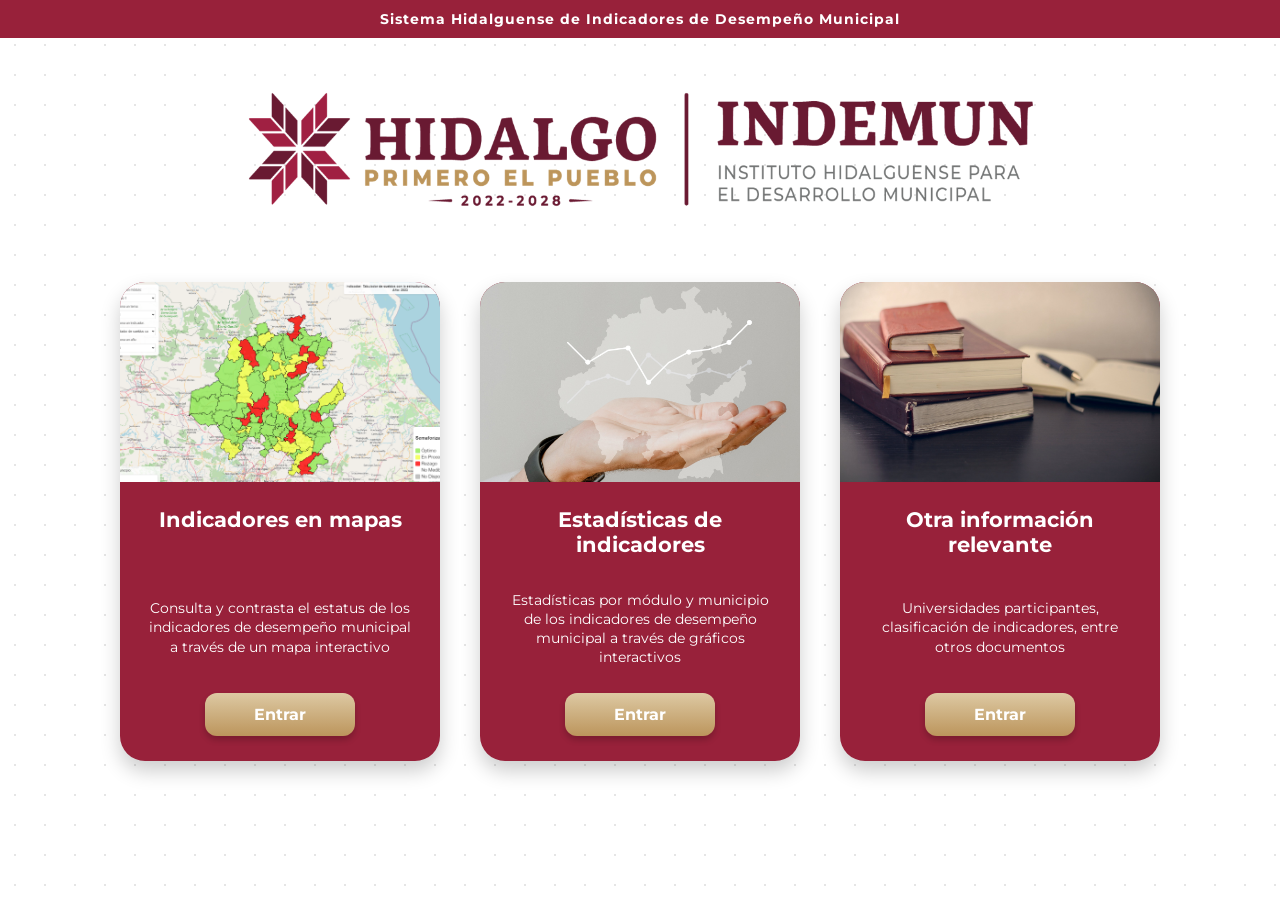
<file: app/index.html>
<!DOCTYPE html>
<html lang="es">
<head>
    <meta charset="UTF-8">
    <meta name="viewport" content="width=device-width, initial-scale=1.0">
    <title>INDEMUN - Hidalgo</title>
    <link rel="stylesheet" href="style.css">
    <link href="https://fonts.googleapis.com/css2?family=Montserrat:wght@300;400;700&display=swap" rel="stylesheet">
</head>
<body>

    <header class="top-bar">
        Sistema Hidalguense de Indicadores de Desempeño Municipal
    </header>

    <section class="logo-container">
        <div class="logos">
            <img src="assets/img/indemun2.png" alt="Hidalgo Primero el Pueblo" class="logo-hidalgo">
        </div>
    </section>

    <main class="cards-container">
        
        <div class="card">
            <div class="card-image">
                <img src="assets/img/mapas.png" alt="Indicadores en mapas">
            </div>
            <div class="card-content">
                <h3>Indicadores en mapas</h3>
                <p>Consulta y contrasta el estatus de los indicadores de desempeño municipal a través de un mapa interactivo</p>
                <a href="/INDEMUN_simplificado/app/mapa.html" class="btn-entrar">Entrar</a>
            </div>
        </div>

        <div class="card">
            <div class="card-image">
                <img src="assets/img/numero.jpg" alt="Estadísticas">
            </div>
            <div class="card-content">
                <h3>Estadísticas de indicadores</h3>
                <p>Estadísticas por módulo y municipio de los indicadores de desempeño municipal a través de gráficos interactivos</p>
                <a href="/INDEMUN_simplificado/app/estatdisticas.html" class="btn-entrar">Entrar</a>
            </div>
        </div>

        <div class="card">
            <div class="card-image">
                <img src="assets/img/otra.jpg" alt="Información Relevante">
            </div>
            <div class="card-content">
                <h3>Otra información relevante</h3>
                <p>Universidades participantes, clasificación de indicadores, entre otros documentos</p>
                <a href="/INDEMUN_simplificado/app/otra.html" class="btn-entrar">Entrar</a>
            </div>
        </div>

    </main>

</body>
</html>
</file>
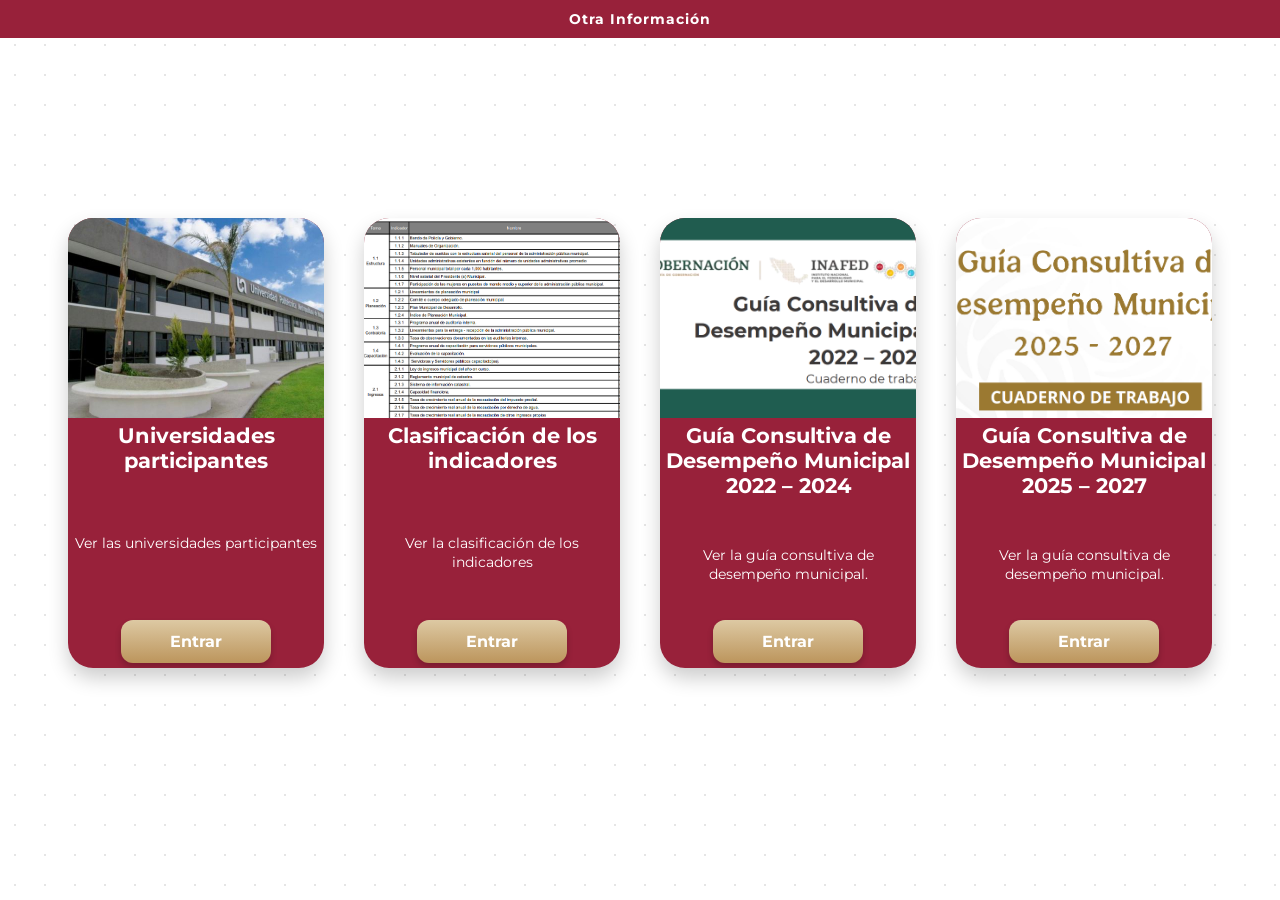
<file: app/otra.html>
<!DOCTYPE html>
<html lang="es">
<head>
    <meta charset="UTF-8">
    <meta name="viewport" content="width=device-width, initial-scale=1.0">
    <title>INDEMUN - Hidalgo</title>
    <link rel="stylesheet" href="style_otra.css">
    <link href="https://fonts.googleapis.com/css2?family=Montserrat:wght@300;400;700&display=swap" rel="stylesheet">
</head>
<body>

    <header class="top-bar">
        Otra Información
    </header>

    <main class="cards-container" style="flex-wrap: nowrap;padding-top: 20vh;">
        
        <div class="card" style="width: 20vw;height: 50vh;">
            <div class="card-image">
                <img src="assets/img/universidades.jpg" alt="Indicadores en mapas">
            </div>
            <div class="card-content" >
                <h3>Universidades participantes</h3>
                <p>Ver las universidades participantes</p>
                <a href="#" class="btn-entrar" onclick="abrir('doc/universidades_.pdf', event)">Entrar</a>
            </div>
        </div>

        <div class="card" style="width: 20vw;height: 50vh;">
            <div class="card-image">
                <img src="assets/img/clasificacion.png" alt="Estadísticas">
            </div>
            <div class="card-content">
                <h3>Clasificación de los indicadores</h3>
                <p>Ver la clasificación de los indicadores</p>
                <a href="#" class="btn-entrar" onclick="abrir('doc/clasificacion.pdf', event)">Entrar</a>
            </div>
        </div>

        <div class="card" style="width: 20vw;height: 50vh;">
            <div class="card-image">
                <img src="assets/img/guia.png" alt="Información Relevante">
            </div>
            <div class="card-content">
                <h3>Guía Consultiva de Desempeño Municipal 2022 – 2024</h3>
                <p>Ver la guía consultiva de desempeño municipal.</p>
                <a href="#" class="btn-entrar" onclick="abrir('doc/gdm.pdf', event)">Entrar</a>
            </div>
        </div>
        <div class="card" style="width: 20vw;height: 50vh;">
            <div class="card-image">
                <img src="assets/img/guia2025.png" alt="Información Relevante">
            </div>
            <div class="card-content">
                <h3>Guía Consultiva de Desempeño Municipal 2025 – 2027</h3>
                <p>Ver la guía consultiva de desempeño municipal.</p>
                <a href="#" class="btn-entrar" onclick="abrir('doc/gdm2025.pdf', event)">Entrar</a>
            </div>
        </div>

    </main>
<div id="pdfModal" class="modal">
    <div class="modal-content">
        <span class="close-btn" onclick="cerrarModal()">&times;</span>
        <iframe id="pdfViewer" src="" frameborder="0"></iframe>
    </div>
</div>
<script>
    function abrir(rutaPdf, evento) {
    // Evita que el enlace siga el href (importante)
    if(evento) evento.preventDefault();

    const modal = document.getElementById("pdfModal");
    const viewer = document.getElementById("pdfViewer");

    viewer.src = rutaPdf; // Asigna la ruta del PDF al iframe
    modal.style.display = "block"; // Muestra el modal
}

function cerrarModal() {
    const modal = document.getElementById("pdfModal");
    const viewer = document.getElementById("pdfViewer");
    
    modal.style.display = "none";
    viewer.src = ""; // Limpia el src para detener la carga
}

// Cerrar si el usuario hace clic fuera del contenido blanco
window.onclick = function(event) {
    const modal = document.getElementById("pdfModal");
    if (event.target == modal) {
        cerrarModal();
    }
}
</script>
</body>
</html>
</file>
<file: app/style.css>
:root {
    --guinda-principal: #98213a;
    --guinda-oscuro: #691c32;
    --dorado: #bc955c;
    --dorado-light: #ddc9a3;
    --gris-fondo: #f4f4f4;
}

body {
    margin: 0;
    font-family: 'Montserrat', sans-serif;
    background-color: white;
    background-image: radial-gradient(#e5e5e5 1px, transparent 1px);
    background-size: 30px 30px;
}

/* Barra Superior */
.top-bar {
    background-color: var(--guinda-principal);
    color: white;
    text-align: center;
    padding: 10px 15px; /* Añadí un poco de padding lateral */
    font-size: 0.9rem;
    font-weight: bold;
    letter-spacing: 1px;
}

/* Logos */
.logo-container {
    display: flex;
    justify-content: center;
    align-items: center;
    padding: 40px 20px;
}

.logo-hidalgo {
    height: 140px;
    max-width: 100%; /* Para que no se salga en pantallas mini */
    object-fit: contain;
}

/* Grid de Tarjetas */
.cards-container {
    display: flex;
    justify-content: center;
    flex-wrap: wrap;
    gap: 40px; /* Reduje el gap de 100px a 40px para que no queden tan separadas */
    padding: 20px;
    max-width: 1200px;
    margin: 0 auto;
}

.card {
    background-color: var(--guinda-principal);
    width: 320px; /* Ancho fijo por defecto para desktop */
    border-radius: 25px;
    overflow: hidden;
    display: flex;
    flex-direction: column;
    box-shadow: 0 10px 20px rgba(0,0,0,0.2);
    transition: transform 0.3s ease;
}

.card:hover {
    transform: translateY(-10px);
}

.card-image {
    height: 200px;
    background-color: white;
}

.card-image img {
    width: 100%;
    height: 100%;
    object-fit: cover;
}

.card-content {
    padding: 25px;
    text-align: center;
    color: white;
    flex-grow: 1;
    display: flex;
    flex-direction: column;
    justify-content: space-between;
}

.card-content h3 {
    margin-top: 0;
    font-size: 1.3rem;
    min-height: 50px;
}

.card-content p {
    font-size: 0.85rem;
    line-height: 1.4;
    margin-bottom: 25px;
    min-height: 60px;
}

/* Botón Dorado */
.btn-entrar {
    background: linear-gradient(to bottom, var(--dorado-light), var(--dorado));
    color: #fff;
    text-decoration: none;
    padding: 12px 0;
    border-radius: 12px;
    font-weight: bold;
    width: 150px;
    margin: 0 auto;
    display: block;
    box-shadow: 0 4px 6px rgba(0,0,0,0.2);
    transition: opacity 0.3s;
}

/* ==========================================
   MEDIA QUERIES (RESPONSIVO)
   ========================================== */

/* Tablets y pantallas medianas */
@media (max-width: 992px) {
    .cards-container {
        gap: 30px;
    }
    .card {
        width: 40%; /* Dos columnas en tablets */
        min-width: 280px;
    }
}

/* Celulares */
@media (max-width: 768px) {
    .top-bar {
        font-size: 0.75rem; /* Texto más pequeño para que no rompa la línea */
    }

    .logo-hidalgo {
        height: 100px; /* Logo más pequeño en móvil */
    }

    .logo-container {
        padding: 20px;
    }

    .cards-container {
        gap: 25px;
    }

    .card {
        width: 100%; /* Una sola columna en móvil */
        max-width: 350px; /* Para que no se vea gigante en teléfonos anchos */
    }

    .card-content h3 {
        font-size: 1.1rem;
        min-height: auto;
    }
}
</file>
<file: app/style_otra.css>
:root {
    --guinda-principal: #98213a;
    --guinda-oscuro: #691c32;
    --dorado: #bc955c;
    --dorado-light: #ddc9a3;
    --gris-fondo: #f4f4f4;
}

body {
    margin: 0;
    font-family: 'Montserrat', sans-serif;
    background-color: white;
    background-image: radial-gradient(#e5e5e5 1px, transparent 1px);
    background-size: 30px 30px;
}

/* Barra Superior */
.top-bar {
    background-color: var(--guinda-principal);
    color: white;
    text-align: center;
    padding: 10px 15px; /* Añadí un poco de padding lateral */
    font-size: 0.9rem;
    font-weight: bold;
    letter-spacing: 1px;
}

/* Logos */
.logo-container {
    display: flex;
    justify-content: center;
    align-items: center;
    padding: 40px 20px;
}

.logo-hidalgo {
    height: 140px;
    max-width: 100%; /* Para que no se salga en pantallas mini */
    object-fit: contain;
}

/* Grid de Tarjetas */
.cards-container {
    display: flex;
    justify-content: center;
    flex-wrap: wrap;
    gap: 40px; /* Reduje el gap de 100px a 40px para que no queden tan separadas */
    padding: 20px;
    max-width: 1200px;
    margin: 0 auto;
}

.card {
    background-color: var(--guinda-principal);
    width: 320px; /* Ancho fijo por defecto para desktop */
    border-radius: 25px;
    overflow: hidden;
    display: flex;
    flex-direction: column;
    box-shadow: 0 10px 20px rgba(0,0,0,0.2);
    transition: transform 0.3s ease;
}

.card:hover {
    transform: translateY(-10px);
}

.card-image {
    height: 200px;
    background-color: white;
}

.card-image img {
    width: 100%;
    height: 100%;
    object-fit: cover;
}

.card-content {
    padding: 05px;
    text-align: center;
    color: white;
    flex-grow: 1;
    display: flex;
    flex-direction: column;
    justify-content: space-between;
}

.card-content h3 {
    margin-top: 0;
    font-size: 1.3rem;
    min-height: 50px;
}

.card-content p {
    font-size: 0.85rem;
    line-height: 1.4;
    margin-bottom: 0px;
    min-height: 60px;
}

/* Botón Dorado */
.btn-entrar {
    background: linear-gradient(to bottom, var(--dorado-light), var(--dorado));
    color: #fff;
    text-decoration: none;
    padding: 12px 0;
    border-radius: 12px;
    font-weight: bold;
    width: 150px;
    margin: 0 auto;
    display: block;
    box-shadow: 0 4px 6px rgba(0,0,0,0.2);
    transition: opacity 0.3s;
}

/* ==========================================
   MEDIA QUERIES (RESPONSIVO)
   ========================================== */

/* Tablets y pantallas medianas */
@media (max-width: 992px) {
    .cards-container {
        gap: 30px;
    }
    .card {
        width: 40%; /* Dos columnas en tablets */
        min-width: 280px;
    }
}

/* Celulares */
@media (max-width: 768px) {
    .top-bar {
        font-size: 0.75rem; /* Texto más pequeño para que no rompa la línea */
    }

    .logo-hidalgo {
        height: 100px; /* Logo más pequeño en móvil */
    }

    .logo-container {
        padding: 20px;
    }

    .cards-container {
        gap: 25px;
    }

    .card {
        width: 100%; /* Una sola columna en móvil */
        max-width: 350px; /* Para que no se vea gigante en teléfonos anchos */
    }

    .card-content h3 {
        font-size: 1.1rem;
        min-height: auto;
    }
}

/* Estilos del Modal */
.modal {
    display: none; 
    position: fixed;
    z-index: 1000;
    left: 0;
    top: 0;
    width: 100%;
    height: 100%;
    background-color: rgba(0,0,0,0.8);
}

.modal-content {
    background-color: #fefefe;
    margin: 2% auto;
    padding: 20px;
    width: 80%;
    height: 85vh;
    border-radius: 8px;
    position: relative;
}

.close-btn {
    position: absolute;
    right: 20px;
    top: 10px;
    font-size: 28px;
    font-weight: bold;
    cursor: pointer;
    color: #333;
}

#pdfViewer {
    width: 100%;
    height: 100%;
}
</file>
